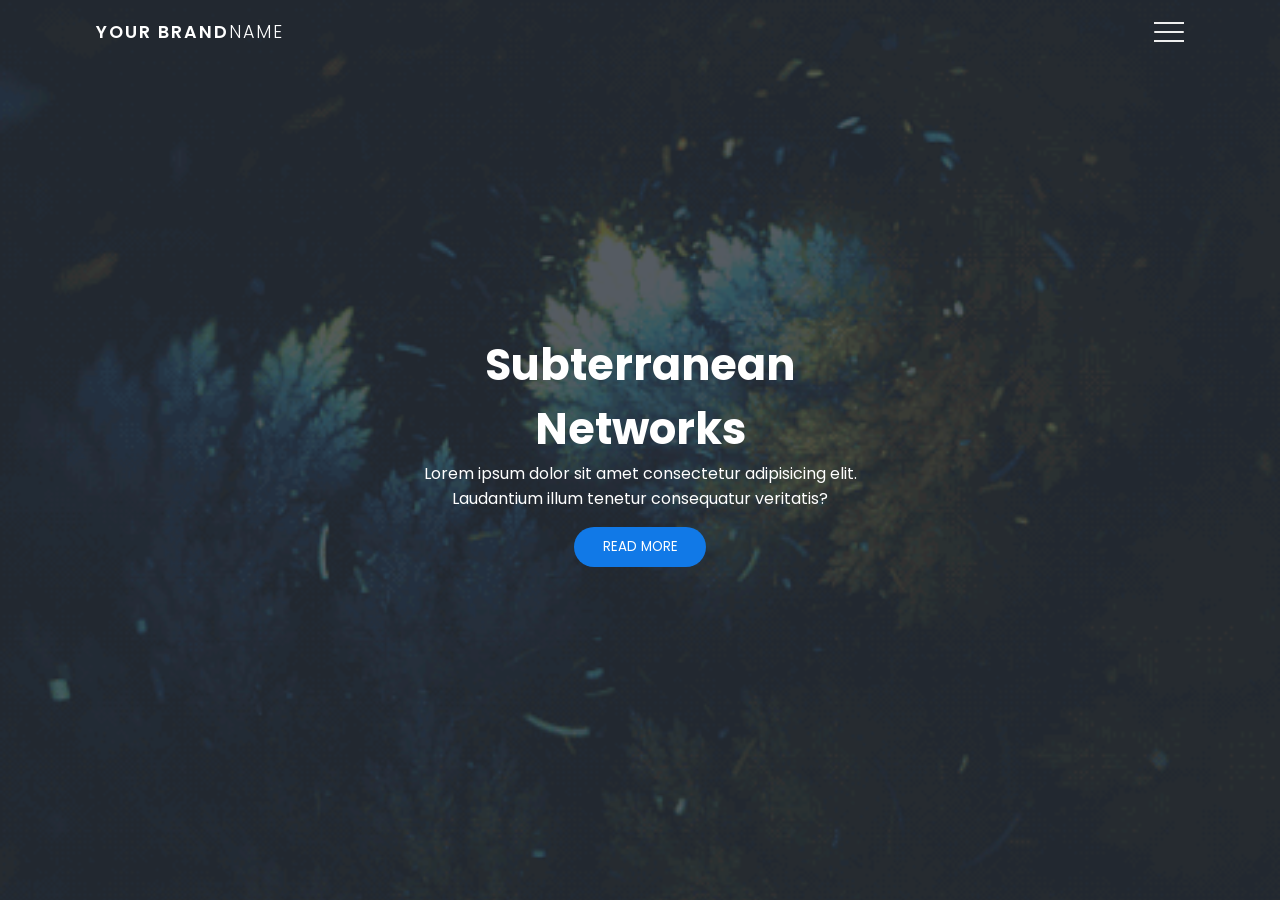
<file: NavBar_Animations/index.html>
<!DOCTYPE html>
<html lang="en" dir="ltr">
  <head>
    <meta charset="utf-8">
    <meta name="viewport" content="width=device-width, initial-scale="1.0" />
    <title>3D-NavBar Animation By Jassi</title>
    <link rel="stylesheet" href="style.css">
  </head>
  <body>
    <div class="container">
      <div class="navbar">
        <div class="menu">
          <h3 class="logo">Your Brand<span>Name</span></h3>
          <div class="hamburger-menu">
            <div class="bar"></div>
          </div>
        </div>
      </div>

      <div class="main-container">
        <div class="main">
          <header>
            <div class="overlay">
              <div class="inner">
                <h2 class="title">Subterranean Networks</h2>
                <p>
                  Lorem ipsum dolor sit amet consectetur adipisicing elit.
                  Laudantium illum tenetur consequatur veritatis?
                </p>
                <button class="btn">Read more</button>
              </div>
            </div>
          </header>
        </div>
        <div class="shadow one"></div>
        <div class="shadow two"></div>
      </div>

      <div class="links">
        <ul>
          <li>
            <a href="#" style="--i: 0.05s;">Home</a>
          </li>
          <li>
            <a href="#" style="--i: 0.1s;">Our Mission</a>
          </li>
          <li>
            <a href="#" style="--i: 0.15s;">Services</a>
          </li>
          <li>
            <a href="#" style="--i: 0.2s;">Testimonials</a>
          </li>
          <li>
            <a href="#" style="--i: 0.25s;">Our Team</a>
          </li>
          <li>
            <a href="#" style="--i: 0.3s;">Contact Us</a>
          </li>
        </ul>
      </div>
    </div>
    <script src="app.js"></script>
  </body>
</html>
</file>
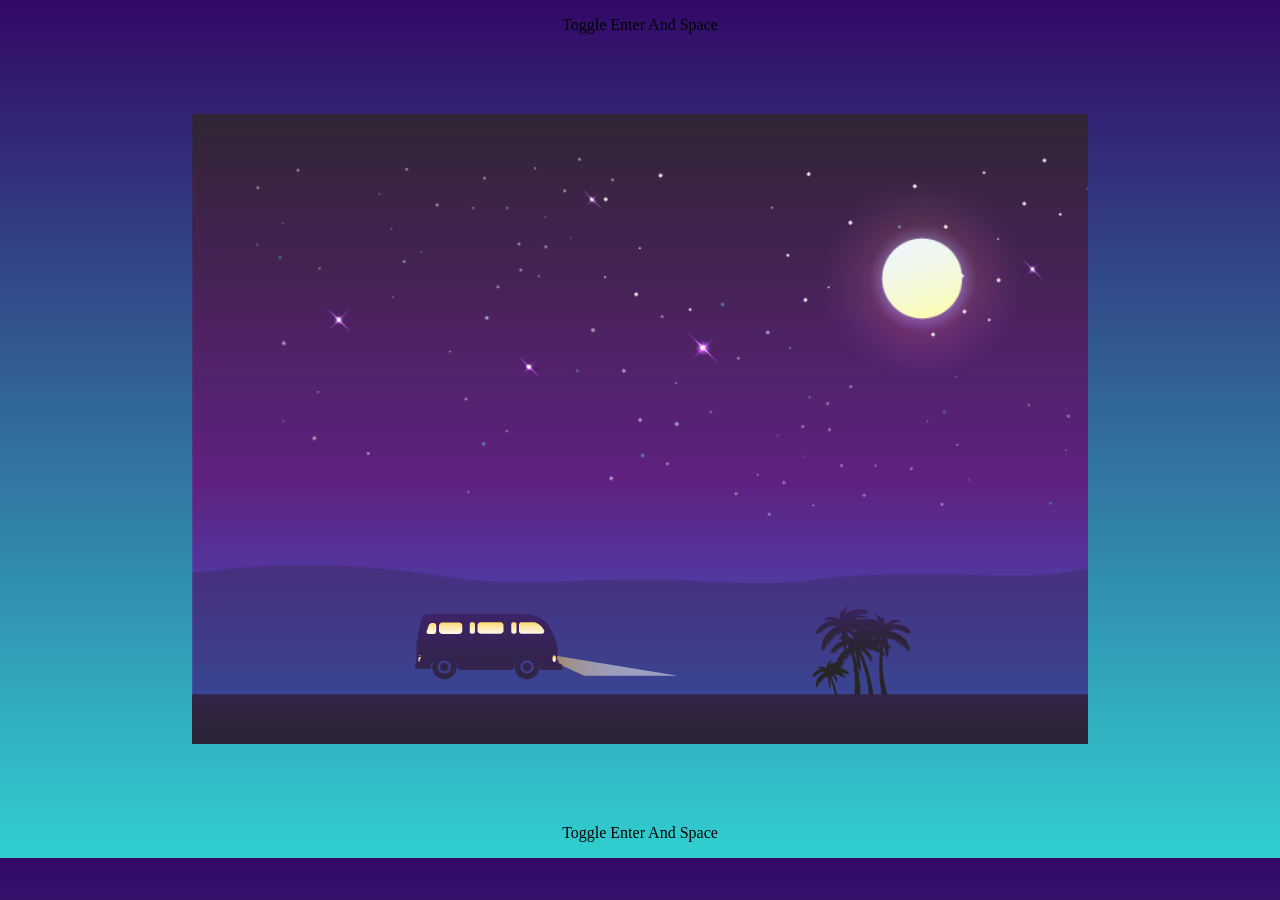
<file: Night_Drive_Animation/index.html>
<!DOCTYPE html>
<html lang="en" dir="ltr">
  <head>
    <meta charset="utf-8">
    <meta name="viewport" content="width=device-width,initial-scale=1.0">
    <meta http-equiv="X-UA-Compatible" content="ie=edge">
    <title>Car</title>
    <link rel="stylesheet" href="style.css">
  </head>
  <body>
    <p style="text-align:center">Toggle Enter And Space</p>

    <div class="night">
      <div class="surface">

      </div>
      <div class="car">
        <img src="./assets/Img_06.png" alt="">

      </div>

    </div>
    <p style="text-align:center">Toggle Enter And Space</p>

    <script src="https://code.jquery.com/jquery-3.5.1.min.js" integrity="sha256-9/aliU8dGd2tb6OSsuzixeV4y/faTqgFtohetphbbj0=" crossorigin="anonymous"></script>
    <script src="script.js"></script>

  </body>
</html>
</file>
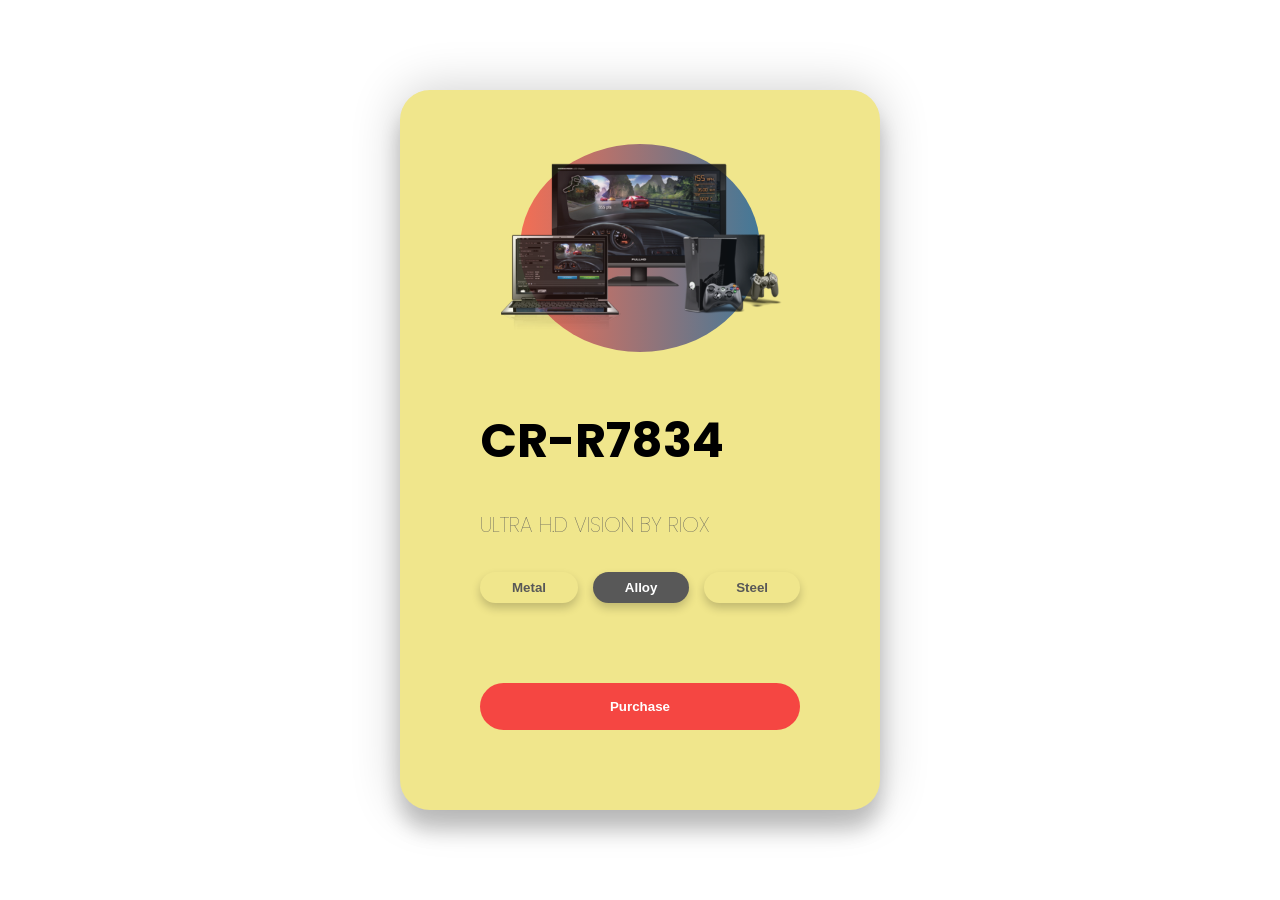
<file: Product_Card_3-dAnimation/index.html>
<!DOCTYPE html>
<html lang="en">
<head>
    <meta charset="UTF-8">
    <meta name="viewport" content="width=device-width, initial-scale=1.0">
    <title>3d Card Effect</title>
    <link href="https://fonts.googleapis.com/css2?family=Poppins:wght@400;500&display=swap" rel="stylesheet">
    <link rel="stylesheet" href="./style.css">
</head>
<body>
    <div class="container">
        <div class="card">
            <div class="product">
                <div class="circle"></div>
                <img src="./img.png" alt="Vision">
            </div>
            <div class="info">
                <h1 class="title">CR-R7834</h1>
                <h2>ULTRA H.D VISION BY RIOX</h2>
                <div class="type">
                    <button>Metal</button>
                    <button class="active">Alloy</button>
                    <button>Steel</button>
                </div>
                <div class="purchase">
                    <button>Purchase</button>
                </div>
            </div>
        </div>
    </div>
    <script src="./script.js"></script>
</body>
</html>
</file>
<file: NavBar_Animations/style.css>
@import url("https://fonts.googleapis.com/css2?family=Poppins:wght@300;400;500;600;700;800;900&display=swap");

* {
  padding: 0;
  margin: 0;
  box-sizing: border-box;
}

body,
button {
  font-family: "Poppins", sans-serif;
}

.container {
  min-height: 100vh;
  width: 100%;
  background-color: #485461;
  background-image: linear-gradient(135deg, #485461 0%, #28313b 74%);
  overflow-x: hidden;
  transform-style: preserve-3d;
}

.navbar {
  position: fixed;
  top: 0;
  left: 0;
  width: 100%;
  z-index: 10;
  height: 3rem;
}

.menu {
  max-width: 72rem;
  width: 100%;
  margin: 0 auto;
  padding: 0 2rem;
  display: flex;
  justify-content: space-between;
  align-items: center;
  color: #fff;
}

.logo{
  font-size:  1.1rem;
  font-weight:600;
  text-transform: uppercase;
  letter-spacing: 2px;
  line-height: 4rem;
}

.logo {
  font-size: 1.1rem;
  font-weight: 600;
  text-transform: uppercase;
  letter-spacing: 2px;
  line-height: 4rem;
}

.logo span {
  font-weight: 300;
}

.hamburger-menu {
  height: 4rem;
  width: 3rem;
  cursor: pointer;
  display: flex;
  align-items: center;
  justify-content: flex-end;
}

.bar {
  width: 1.9rem;
  height: 1.5px;
  border-radius: 2px;
  background-color: #eee;
  transition: 0.5s;
  position: relative;
}

.bar::before,.bar::after{
  content: "";
  position: absolute;
  width:inherit;
  height: inherit;
  background-color: #eee;
  transition:0.5 s;
}

.bar:before,
.bar:after {
  content: "";
  position: absolute;
  width: inherit;
  height: inherit;
  background-color: #eee;
  transition: 0.5s;
}

.bar:before {
  transform: translateY(-9px);
}

.bar:after {
  transform: translateY(9px);
}

.main {
  position: relative;
  width: 100%;
  left: 0;
  z-index: 5;
  overflow: hidden;
  transform-origin: left;/*So that the Animation Originates from the left not the center*/
  transform-style: preserve-3d;/*to avoid the flat display and ensure that 3-d transformation si maintained.*/
  transition: 0.5s;
}

header {
  min-height: 100vh;
  width: 100%;
  background: url("bg.gif") no-repeat top center / cover;
  position: relative;
}

.overlay {
  position: absolute;
  width: 100%;
  height: 100%;
  top: 0;
  left: 0;
  background-color: rgba(43, 51, 59, 0.8);
  display: flex;
  justify-content: center;
  align-items: center;
}

.inner {
  max-width: 35rem;
  text-align: center;
  color: #fff;
  padding: 0 2rem;
}

.title {
  font-size: 2.7rem;
}

.btn {
  margin-top: 1rem;
  padding: 0.6rem 1.8rem;
  background-color: #1179e7;
  border: none;
  border-radius: 25px;
  color: #fff;
  text-transform: uppercase;
  cursor: pointer;
  text-decoration: none;
}
/*for Hamburger Animation*/
.container.active .bar {
  transform: rotate(360deg);
  background-color: transparent;
}

.container.active .bar:before {
  transform: translateY(0) rotate(45deg);
}

.container.active .bar:after {
  transform: translateY(0) rotate(-45deg);
}

/*Now when the Container Element has the Class Active we Need to rotate the .main element by 20 degrees and decrease
the size */

.container.active .main {
  background-image: url("bg2.jpeg");
  animation: main-animation 0.5s ease;
  cursor: pointer;
  /*Defining How Far the Animation is From user. translate is used to pull the prespective /view towards us*/
  transform: perspective(1300px) rotateY(20deg) translateZ(310px) scale(0.5);
}



@keyframes main-animation {
  from{
    transform:translate(0);
  }
  to{
    transform:perspective(1300px) rotateY(20deg) translateZ(310px) scale(0.5);
  }

}


.links {
  position: absolute;
  width: 30%;
  right: 0;
  top: 0;
  height: 100vh;
  z-index: 2;
  display: flex;
  justify-content: center;
  align-items: center;
}

ul {
  list-style: none;
}

.links a{
  text-decoration: none;
  color: #eee;
  padding: 0.7rem 0;
  display: inline-block;
  font-size: 1rem;
  font-weight: 300;
  text-transform: uppercase;
  letter-spacing: 1px;
  transition: 0.3s;
  opacity: 0;
  transform: translateY(10px);
  animation: hide 0.5s forwards ease;
}

.links a:hover {
  color: #fff;
}

.container.active .links a {
  animation: appear 0.5s forwards ease var(--i);
}



@keyframes appear {
  from{
    opacity:0;
    transform: translateY(10px);
  }
  to{
    opacity:1;
    transform: translateY(0px);
  }

}

@keyframes hide {
  to{
    opacity:1;
    transform: translateY(0px);
  }
  from{
    opacity:0;
    transform: translateY(10px);
  }

}

.shadow {
  position: absolute;
  width: 100%;
  height: 100vh;
  top: 0;
  left: 0;
  transform-style: preserve-3d;
  transform-origin: left;
  transition: 0.5s;
  background-color: white;
}

.shadow.one {
  z-index: -1;
  opacity: 50%;
  background-image: url("bg.gif");
}

.shadow.two {
  z-index: -2;
  opacity: 30%;
  background-image: url("bg.gif");
}

.container.active .shadow.one {
  animation: shadow-one 0.6s ease-out;
  transform: perspective(1300px) rotateY(20deg) translateZ(215px) scale(0.5);
}

@keyframes shadow-one {
  0% {
    transform: translate(0);
  }

  5% {
    transform: perspective(1300px) rotateY(20deg) translateZ(310px) scale(0.5);
  }

  100% {
    transform: perspective(1300px) rotateY(20deg) translateZ(215px) scale(0.5);
  }
}

.container.active .shadow.two {
  animation: shadow-two 0.6s ease-out;
  transform: perspective(1300px) rotateY(20deg) translateZ(120px) scale(0.5);
}

@keyframes shadow-two {
  0% {
    transform: translate(0);
  }

  20% {
    transform: perspective(1300px) rotateY(20deg) translateZ(310px) scale(0.5);
  }

  100% {
    transform: perspective(1300px) rotateY(20deg) translateZ(120px) scale(0.5);
  }
}

.container.active .main:hover + .shadow.one {
  transform: perspective(1300px) rotateY(20deg) translateZ(230px) scale(0.5);
}

.container.active .main:hover{
  transform: perspective(1300px) rotateY(20deg) translateZ(340px) scale(0.5);
}
</file>
<file: Night_Drive_Animation/style.css>
/*for Gradient Colours Sources->https://webgradients.com/*/
body{
  margin:0;
  background-image: linear-gradient(to top, #30cfd0 0%, #330867 100%);
  overflow-y: hidden;
}


.night{
  height: 70vh;
  width: 70vw;
  margin:5rem auto;
  background: url("./assets/Img_1.png");
  background-size: cover;
  position: relative;
  box-shadow: 1px 2px 60px rgba(0, 0, 0, 0);
  overflow-x: hidden;
}


.surface{
  height:140px;
  width: 500%;
  background: url("./assets/Img_02.png");
  position: absolute;
  bottom:0%;
  left:0%;
  background-repeat: repeat-x;
}

.car{
  position: absolute;
  bottom:9.5%;
  left: 24%;

}

/*Animation*/
@keyframes moveRight{
  100%{transform:translateX(-2950px);}
}


@keyframes suspension {
  100%{
    transform: translateY(-1px);
  }
  50%{
    transform: translateY(2px);
  }
  0%{
    transform: translateY(-1px);
  }
}

.moveRight{
  animation: moveRight 6s linear infinite;

}

.suspension{
  animation: suspension 1s linear infinite;
}
</file>
<file: Product_Card_3-dAnimation/style.css>
* {
  margin: 0;
  padding: 0;
  box-sizing: border-box;
}

body {
  font-family: "Poppins", sans-serif;
  min-height: 100vh;
  display: flex;
  align-items: center;
  justify-content: center;
  perspective: 1000px;
}
.container {
  width: 35%;
  height: 80%;
  display:flex;
  justify-content: center;
  align-items: center;
}
.card {
  background: khaki;
  transform-style: preserve-3d;
  min-height: 80vh;
  width: 35rem;
  border-radius: 30px;
  padding: 0rem 5rem;
  box-shadow: 0 20px 20px rgba(0, 0, 0, 0.2), 0px 0px 50px rgba(0, 0, 0, 0.2);
}

.product {
  min-height: 35vh;
  display: flex;
  align-items: center;
  justify-content: center;
}
.product img {
  width: 20rem;
  z-index: 2;
  transition: all 0.75s ease-out;
}
.circle {
  width: 15rem;
  height: 13rem;
  background: linear-gradient(
    to right,
    rgba(245, 70, 66, 0.75),
    rgba(8, 83, 156, 0.75)
  );
  position: absolute;
  border-radius: 50%;
  z-index: -1;
}

.info h1 {
  font-size: 3rem;
  transition: all 0.75s ease-out;
}
.info h2 {
  font-size: 1.3rem;
  padding: 2rem 0rem;
  color: #585858;
  font-weight: lighter;
  transition: all 0.75s ease-out;
}
.type {
  display: flex;
  justify-content: space-between;
  transition: all 0.75s ease-out;
}
.type button {
  padding: 0.5rem 2rem;
  background: none;
  border: none;
  box-shadow: 0px 5px 10px rgba(0, 0, 0, 0.2);
  border-radius: 30px;
  cursor: pointer;
  font-weight: bold;
  color: #585858;
}
button.active {
  background: #585858;
  color: white;
}
.purchase {
  margin-top: 5rem;
  transition: all 0.75s ease-out;
}
.purchase button {
  width: 100%;
  padding: 1rem 0rem;
  background: #f54642;
  border: none;
  color: white;
  cursor: pointer;
  border-radius: 30px;
  font-weight: bolder;
}
</file>
